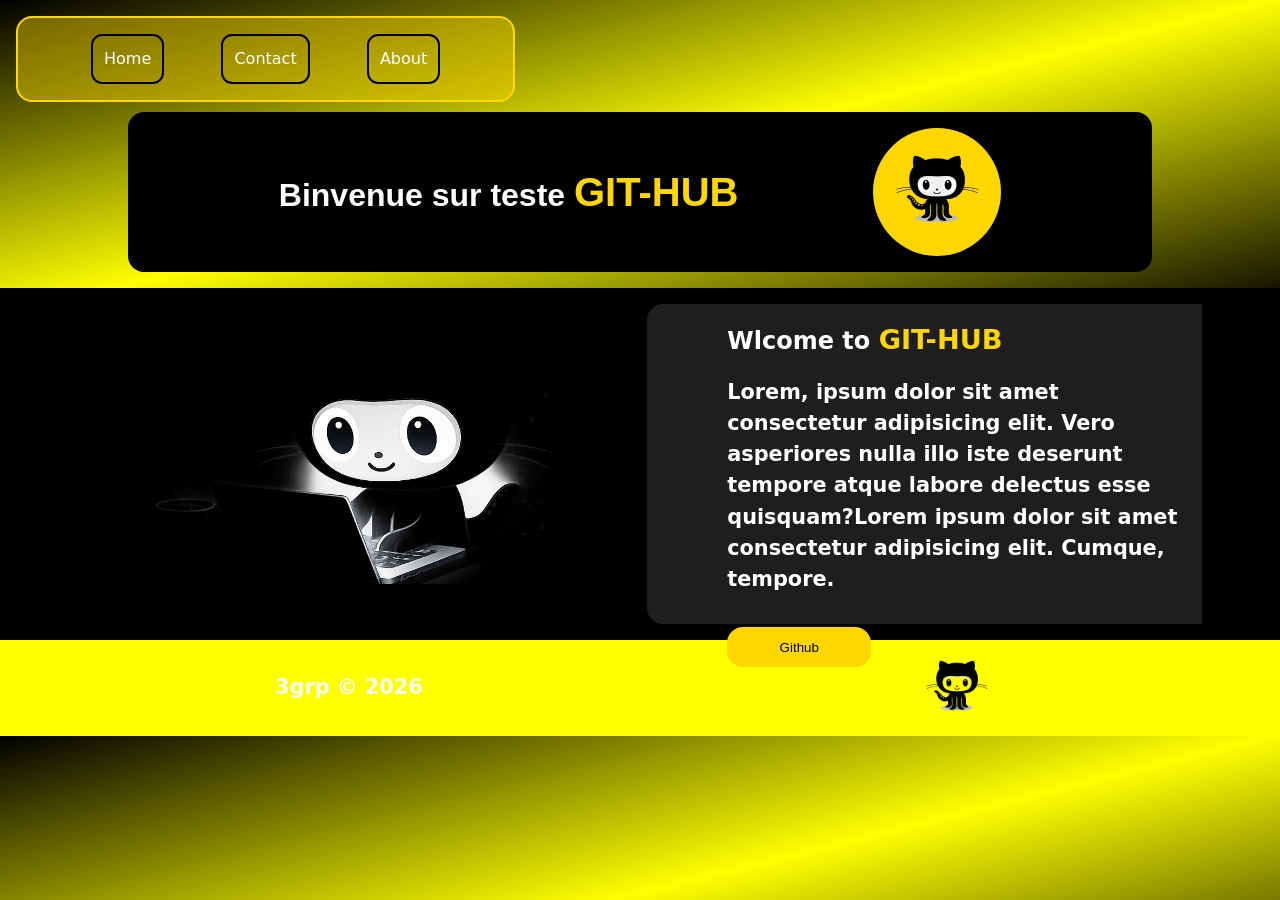
<file: pages/index.html>
<!DOCTYPE html>
<html lang="en">

<head>
    <meta charset="UTF-8">
    <meta name="viewport" content="width=device-width, initial-scale=1.0">
    <link rel="stylesheet" href="../assets/css/style.css">
    <title>Document</title>
</head>

<body>

    <header class="header">
        <div class="navigation">
            <div class="nav">
                <ul>
                    <li>
                        <a href="index.html" tabindex="0">Home</a>
                    </li>
                    <li>
                        <a href="contact.html" tabindex="0">Contact</a>
                    </li>
                    <li>
                        <a href="about.html" tabindex="0">About</a>
                    </li>
                </ul>
            </div>

           
        </div>
         <div class="titre">
                <h1>
                    Binvenue sur teste <span>GIT-HUB</span>
                </h1>

                <div class="images">
                    <img src="../assets/images/github.png" alt="">
                </div>
            </div>
    </header>

    <main class="acceuil">
        <div class="acceuil-home">
             <div class="pcImg">
                <img src="../assets/images/pc1.png" alt="">
            </div>
            <div class="pcDesc">
                <h2>
                    Wlcome to <span>GIT-HUB</span>
                </h2>
                <h4>
                    Lorem, ipsum dolor sit amet consectetur adipisicing elit. Vero asperiores nulla illo iste deserunt tempore atque labore delectus esse quisquam?Lorem ipsum dolor sit amet consectetur adipisicing elit. Cumque, tempore.
                </h4>

                <button>Github</button>
            </div>
           
        </div>
    </main>


    <footer class="footer">
        <div class="foot">
            <h4>3grp &copy; 2026</h4>
        </div>
        <div class="img">
            <img src="../assets/images/giyhub2.png" alt="">
        </div>
    </footer>
</body>

</html>
</file>
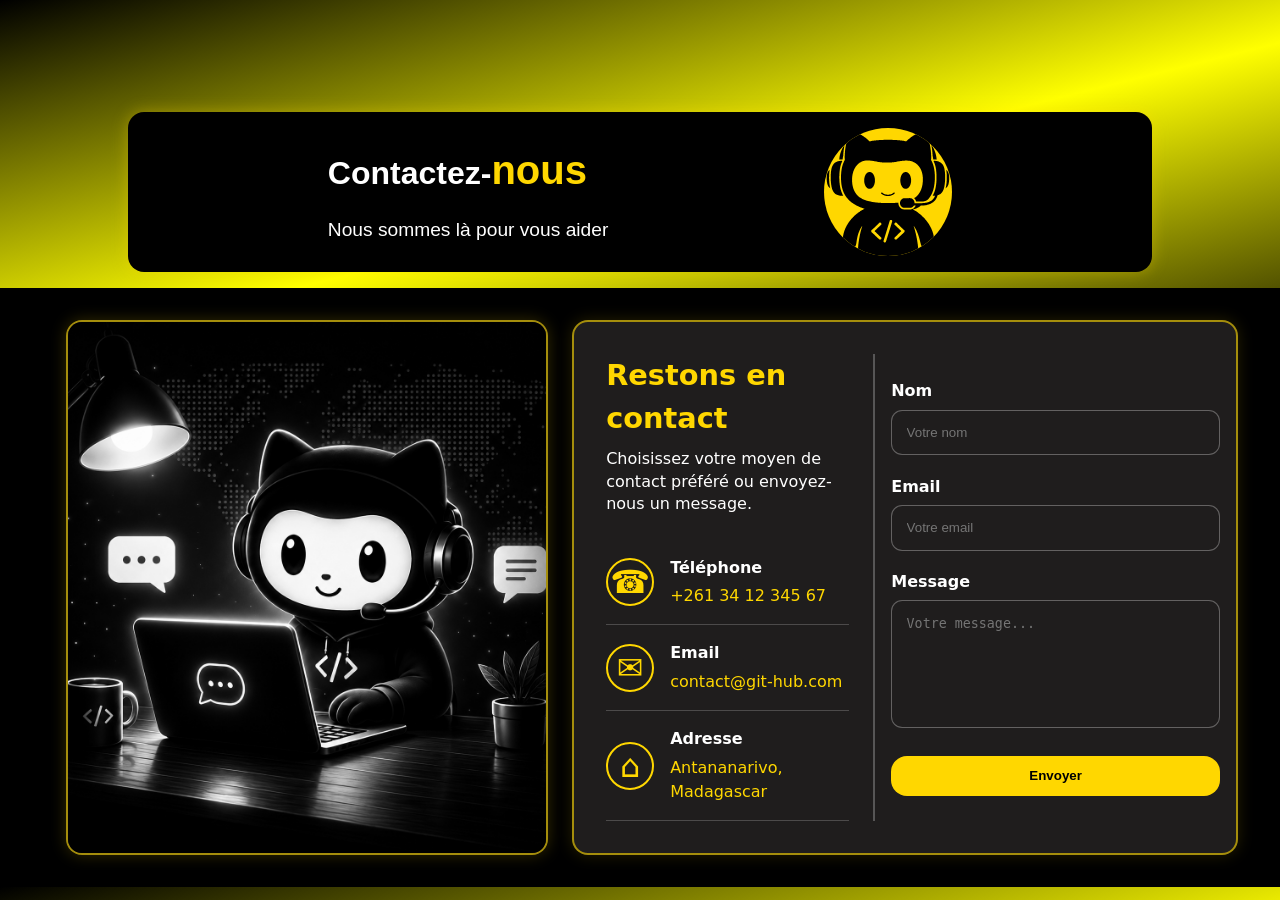
<file: pages/contact.html>
<!DOCTYPE html>
<html lang="en">

<head>
    <meta charset="UTF-8">
    <meta name="viewport" content="width=device-width, initial-scale=1.0">
    <link rel="stylesheet" href="../assets/css/style.css">
    <title>Contact</title>
</head>

<body>

    <header class="header">

        <div class="titre contact-titre">
            <div>
                <h1>Contactez-<span>nous</span></h1>
                <p class="p-white">Nous sommes là pour vous aider</p>
            </div>

            <div class="images">
                <img src="../assets/images/github-support.svg" alt="">
            </div>
        </div>
    </header>

    <main class="contact">
        <section class="contact-box">

            <div class="contact-image">
                <img src="../assets/images/pc3.png" alt="">
            </div>

            <div class="contact-card">

                <div class="contact-info">
                    <h2>Restons en contact</h2>
                    <p>Choisissez votre moyen de contact préféré ou envoyez-nous un message.</p>

                    <div class="info-ligne">
                        <div class="info-icon">☎</div>
                        <div>
                            <h3>Téléphone</h3>
                            <span>+261 34 12 345 67</span>
                        </div>
                    </div>

                    <div class="info-ligne">
                        <div class="info-icon">✉</div>
                        <div>
                            <h3>Email</h3>
                            <span>contact@git-hub.com</span>
                        </div>
                    </div>

                    <div class="info-ligne">
                        <div class="info-icon">⌂</div>
                        <div>
                            <h3>Adresse</h3>
                            <span>Antananarivo, Madagascar</span>
                        </div>
                    </div>
                </div>

                <form class="contact-form">
                    <label for="nom">Nom</label>
                    <input type="text" id="nom" placeholder="Votre nom">

                    <label for="email">Email</label>
                    <input type="email" id="email" placeholder="Votre email">

                    <label for="message">Message</label>
                    <textarea id="message" placeholder="Votre message..."></textarea>

                    <button type="submit">Envoyer</button>
                </form>

            </div>
        </section>
    </main>


</body>

</html>
</file>
<file: assets/css/style.css>
* {
  margin: 0;
  padding: 0;
  box-sizing: border-box;
}

body {
  padding-top: 5rem;
  background-image: linear-gradient(166deg, black, yellow, rgb(0, 0, 0), yellow 90%);
}

ul {
  list-style: none;
}

a {
  text-decoration: none;
}

.header {
  width: 100%;
  height: auto;
  padding: 1rem 0 1rem 0;
}
.header .navigation {
  width: 100%;
  height: auto;
  padding: 1rem;
  position: fixed;
  z-index: 10000;
  top: 0;
  left: 0;
}
.header .navigation .nav {
  width: 40%;
  height: auto;
  padding: 1rem;
  border-radius: 1rem;
  border: 2px solid gold;
  background-color: rgba(255, 217, 0, 0.432);
}
.header .navigation .nav ul {
  display: flex;
  align-items: center;
  justify-content: space-evenly;
}
.header .navigation .nav ul li a {
  display: block;
  border: 2px solid black;
  border-radius: 0.7rem;
  display: flex;
  align-items: center;
  justify-content: center;
  padding: 0.7rem;
  color: white;
}
.header .navigation .nav ul li a:focus {
  border: 2px solid gold;
  outline: none;
  box-shadow: 0 0 7px gold;
}
.header .titre {
  width: 80%;
  padding: 1rem;
  background-color: black;
  display: flex;
  align-items: center;
  justify-content: space-evenly;
  margin: 1rem auto auto auto;
  border-radius: 1rem;
}
.header .titre h1 {
  font-size: 2rem;
  color: white;
  font-family: "Segoe UI", Tahoma, Geneva, Verdana, sans-serif;
}
.header .titre h1 span {
  color: gold;
  font-size: 2.5rem;
}
.header .titre .images {
  width: 8rem;
  height: 8rem;
  border-radius: 50%;
  background-color: gold;
}
.header .titre .images img {
  width: 100%;
  height: 100%;
  border-radius: 50%;
  object-fit: cover;
}

.acceuil {
  width: 100%;
  height: auto;
  padding: 1rem;
  background-color: black;
}
.acceuil-home {
  width: 90%;
  margin: auto;
  background-color: black;
  height: auto;
  display: flex;
  align-items: center;
  justify-content: center;
  gap: 1rem;
}
.acceuil-home .pcDesc {
  width: 50%;
  height: 20rem;
  padding: 1rem 1rem 1rem 5rem;
  background-color: rgb(31, 29, 29);
  border-bottom-left-radius: 1rem;
  border-top-left-radius: 1rem;
}
.acceuil-home .pcDesc h2 {
  color: white;
  margin: 0 0 1rem 0;
}
.acceuil-home .pcDesc h2 span {
  color: gold;
  font-size: 1.7rem;
}
.acceuil-home .pcDesc h4 {
  font-size: 1.3rem;
  color: white;
}
.acceuil-home .pcDesc button {
  margin: 2rem 0 0 0;
  width: 9rem;
  color: rgb(0, 0, 0);
  background-color: gold;
  height: 2.5rem;
  border-radius: 1rem;
  border: 2px solid rgba(0, 255, 255, 0);
}
.acceuil-home .pcDesc button:focus {
  border: 2px solid yellow;
  box-shadow: 0 0 7px white;
}
.acceuil-home .pcImg {
  width: 50%;
  height: 15rem;
  background-color: black;
}
.acceuil-home .pcImg img {
  object-fit: cover;
  width: 100%;
  height: 100%;
}

.footer {
  height: 6rem;
  background-color: yellow;
  padding: 2rem;
  display: flex;
  align-items: center;
  justify-content: space-around;
}
.footer .img {
  width: 6rem;
  height: 6rem;
}
.footer .img img {
  object-fit: cover;
  width: 100%;
  height: 100%;
}
.footer .foot h4 {
  font-size: 1.3rem;
}

.contact-titre {
  display: flex;
  align-items: center;
  justify-content: space-around;
  gap: 2rem;
  box-shadow: 0 0 1rem rgba(255, 217, 0, 0.35);
}
.contact-titre div:first-child {
  display: flex;
  flex-direction: column;
  gap: 1rem;
}
.contact-titre h1 {
  margin: 0;
}
.contact-titre p {
  margin: 0;
  color: white;
  font-size: 1.2rem;
  font-family: "Segoe UI", Tahoma, Geneva, Verdana, sans-serif;
}
.contact-titre .images {
  display: flex;
  align-items: center;
  justify-content: center;
  background-color: transparent;
}
.contact-titre .images img {
  width: 8rem;
  height: 8rem;
  object-fit: contain;
  display: block;
  border-radius: 0;
}

.p-white {
  color: white;
}

.contact {
  width: 100%;
  height: auto;
  padding: 2rem 1rem;
  background-color: black;
}
.contact-box {
  width: 92%;
  margin: auto;
  display: grid;
  grid-template-columns: 42% 58%;
  gap: 1.5rem;
  align-items: stretch;
}
.contact-image {
  min-height: 28rem;
  border: 2px solid rgba(255, 217, 0, 0.6);
  border-radius: 1rem;
  background-color: rgb(31, 29, 29);
  overflow: hidden;
  box-shadow: 0 0 1rem rgba(255, 217, 0, 0.2);
}
.contact-image img {
  width: 100%;
  height: 100%;
  object-fit: cover;
  filter: grayscale(100%);
  display: block;
}
.contact-card {
  min-height: 28rem;
  padding: 2rem;
  border: 2px solid rgba(255, 217, 0, 0.6);
  border-radius: 1rem;
  background-color: rgb(31, 29, 29);
  display: grid;
  grid-template-columns: 45% 55%;
  gap: 1rem;
  color: white;
  box-shadow: 0 0 1rem rgba(255, 217, 0, 0.15);
}
.contact-info {
  border-right: 2px solid rgba(255, 255, 255, 0.25);
  padding-right: 1.5rem;
}
.contact-info h2 {
  color: gold;
  font-size: 1.8rem;
  margin-bottom: 0.5rem;
}
.contact-info p {
  font-size: 1rem;
  line-height: 1.4;
  margin-bottom: 1.5rem;
}
.contact .info-ligne {
  display: flex;
  align-items: center;
  gap: 1rem;
  padding: 1rem 0;
  border-bottom: 0.1rem solid rgba(255, 255, 255, 0.2);
}
.contact .info-ligne h3 {
  font-size: 1rem;
  margin-bottom: 0.3rem;
}
.contact .info-ligne span {
  color: gold;
  font-size: 1rem;
}
.contact .info-icon {
  width: 3rem;
  height: 3rem;
  min-width: 3rem;
  border: 2px solid gold;
  border-radius: 50%;
  color: gold;
  display: flex;
  align-items: center;
  justify-content: center;
  font-size: 2rem;
}
.contact-form {
  display: flex;
  flex-direction: column;
  justify-content: center;
}
.contact-form label {
  margin-bottom: 0.4rem;
  color: white;
  font-size: 1rem;
  font-weight: bold;
}
.contact-form input,
.contact-form textarea {
  width: 100%;
  margin-bottom: 1.2rem;
  padding: 0.9rem;
  border: 0.1rem solid rgba(255, 255, 255, 0.3);
  border-radius: 0.7rem;
  background-color: rgb(31, 29, 29);
  color: white;
  outline: none;
}
.contact-form input:focus,
.contact-form textarea:focus {
  border-color: gold;
  box-shadow: 0 0 0.5rem rgba(255, 217, 0, 0.5);
}
.contact-form textarea {
  height: 8rem;
  resize: none;
}
.contact-form button {
  margin: 2rem 0 0 0;
  width: 9rem;
  color: rgb(0, 0, 0);
  background-color: gold;
  height: 2.5rem;
  border-radius: 1rem;
  border: 2px solid rgba(0, 255, 255, 0);
}
.contact-form button:focus {
  border: 2px solid yellow;
  box-shadow: 0 0 7px white;
}
.contact-form button {
  width: 100%;
  margin-top: 0.5rem;
  font-weight: bold;
  cursor: pointer;
}

* {
  margin: 0;
  padding: 0;
  box-sizing: border-box;
}

body {
  font-family: "Segoe UI", "Poppins", system-ui, -apple-system, "Inter", sans-serif;
  background-color: rgb(31, 29, 29);
  color: white;
  line-height: 1.5;
  scroll-behavior: smooth;
}

.container {
  max-width: 1280px;
  margin: 0 auto;
  padding: 2rem 1.5rem;
}

.section-about {
  text-align: center;
  margin-bottom: 4rem;
  padding: 2rem 0;
  border-bottom: 3px solid gold;
}
.section-about .grand-titre {
  font-size: clamp(2.5rem, 6vw, 4.5rem);
  font-weight: 800;
  color: gold;
  text-transform: uppercase;
  letter-spacing: 4px;
  text-shadow: 0 2px 10px rgba(0, 0, 0, 0.5);
  background: linear-gradient(135deg, gold, yellow);
  -webkit-background-clip: text;
  background-clip: text;
  color: transparent;
  text-shadow: none;
}
@supports not (background-clip: text) {
  .section-about .grand-titre {
    color: gold;
    text-shadow: 0 0 8px rgba(255, 215, 0, 0.4);
  }
}

.section-projet {
  display: flex;
  flex-wrap: wrap;
  gap: 2.5rem;
  margin-bottom: 5rem;
  align-items: stretch;
}
.section-projet .projet-gauche {
  flex: 1.2;
  min-width: 280px;
}
.section-projet .projet-gauche .github-card {
  background: rgba(0, 0, 0, 0.6);
  backdrop-filter: blur(2px);
  border-radius: 28px;
  padding: 2rem;
  height: 100%;
  border: 1px solid rgba(255, 215, 0, 0.3);
  transition: transform 0.3s ease, box-shadow 0.3s ease;
}
.section-projet .projet-gauche .github-card:hover {
  transform: translateY(-5px);
  box-shadow: 0 20px 30px -12px rgba(0, 0, 0, 0.5);
  border-color: gold;
}
.section-projet .projet-gauche .github-card .titre-gold {
  color: gold;
  font-size: 1.9rem;
  margin-bottom: 1rem;
  font-weight: 700;
  border-left: 5px solid gold;
  padding-left: 1rem;
}
.section-projet .projet-gauche .github-card .github-icon {
  font-size: 3rem;
  margin: 1rem 0;
  display: inline-block;
  background: rgb(31, 29, 29);
  padding: 0.5rem 1rem;
  border-radius: 50px;
  box-shadow: 0 0 0 2px gold;
}
.section-projet .projet-gauche .github-card .description-projet {
  font-size: 1.05rem;
  margin: 1.2rem 0;
  line-height: 1.6;
  color: rgb(229.5, 229.5, 229.5);
}
.section-projet .projet-gauche .github-card .github-lien {
  background: black;
  display: inline-flex;
  align-items: center;
  gap: 0.7rem;
  padding: 0.7rem 1.5rem;
  border-radius: 40px;
  margin-top: 1rem;
  font-weight: 500;
  border: 1px solid gold;
  color: gold;
}
.section-projet .projet-gauche .github-card .github-lien .github-logo {
  font-size: 1.3rem;
}
.section-projet .projet-droite {
  flex: 1;
  min-width: 260px;
}
.section-projet .projet-droite .photo-frame {
  background: linear-gradient(135deg, gold, yellow);
  padding: 6px;
  border-radius: 32px;
  height: 100%;
  display: flex;
  flex-direction: column;
  transition: all 0.3s;
}
.section-projet .projet-droite .photo-frame .photo-personnelle {
  width: 100%;
  height: auto;
  object-fit: cover;
  border-radius: 28px 28px 20px 20px;
  display: block;
  background: rgb(31, 29, 29);
  min-height: 320px;
  transition: transform 0.4s ease;
}
.section-projet .projet-droite .photo-frame .photo-personnelle:hover {
  transform: scale(0.98);
}
.section-projet .projet-droite .photo-frame .photo-caption {
  text-align: center;
  padding: 1rem;
  background: black;
  margin-top: 6px;
  border-radius: 20px;
  font-weight: 500;
  color: yellow;
  letter-spacing: 0.5px;
}

.section-equipe {
  margin-top: 2rem;
  margin-bottom: 3rem;
}
.section-equipe .titre-section-equipe {
  text-align: center;
  font-size: 2.5rem;
  margin-bottom: 3rem;
  color: white;
  position: relative;
  display: inline-block;
  width: 100%;
}
.section-equipe .titre-section-equipe::after {
  content: "";
  position: absolute;
  bottom: -12px;
  left: 50%;
  transform: translateX(-50%);
  width: 80px;
  height: 4px;
  background: gold;
  border-radius: 4px;
}
.section-equipe .equipe-grid {
  display: flex;
  flex-wrap: wrap;
  gap: 2rem;
  justify-content: center;
}
.section-equipe .equipe-grid .membre-card {
  background: rgba(0, 0, 0, 0.7);
  backdrop-filter: blur(2px);
  border-radius: 32px;
  padding: 2rem 1.5rem;
  flex: 1;
  min-width: 240px;
  max-width: 320px;
  text-align: center;
  transition: all 0.3s cubic-bezier(0.2, 0.9, 0.4, 1.1);
  border: 1px solid rgba(255, 215, 0, 0.2);
}
.section-equipe .equipe-grid .membre-card:hover {
  transform: translateY(-10px);
  border-color: gold;
  box-shadow: 0 20px 30px -10px rgba(255, 215, 0, 0.2);
  background: rgba(0, 0, 0, 0.85);
}
.section-equipe .equipe-grid .membre-card .avatar {
  font-size: 4rem;
  background: rgb(31, 29, 29);
  width: 100px;
  height: 100px;
  margin: 0 auto 1.2rem auto;
  display: flex;
  align-items: center;
  justify-content: center;
  border-radius: 50%;
  border: 2px solid gold;
  transition: 0.2s;
}
.section-equipe .equipe-grid .membre-card h3 {
  font-size: 1.6rem;
  margin-bottom: 0.4rem;
  color: yellow;
  font-weight: 600;
}
.section-equipe .equipe-grid .membre-card .role {
  color: gold;
  font-weight: 500;
  margin-bottom: 1rem;
  font-size: 0.9rem;
  text-transform: uppercase;
  letter-spacing: 1px;
}
.section-equipe .equipe-grid .membre-card .bio {
  font-size: 0.9rem;
  margin: 1rem 0 1.2rem;
  color: rgb(234.6, 234.6, 234.6);
  line-height: 1.5;
}
.section-equipe .equipe-grid .membre-card .dispo-badge {
  background: rgba(255, 215, 0, 0.15);
  border: 1px solid gold;
  color: gold;
  display: inline-block;
  padding: 0.4rem 1.2rem;
  border-radius: 30px;
  font-size: 0.8rem;
  font-weight: bold;
  transition: 0.2s;
}
.section-equipe .equipe-grid .membre-card .dispo-badge:hover {
  background: gold;
  color: black;
}

@media (max-width: 768px) {
  .container {
    padding: 1.5rem;
  }
  .section-projet {
    flex-direction: column;
  }
  .section-projet .projet-gauche,
  .section-projet .projet-droite {
    flex: auto;
  }
  .section-projet .projet-droite .photo-frame .photo-personnelle {
    max-height: 320px;
    object-fit: cover;
  }
  .section-equipe .equipe-grid .membre-card {
    min-width: 260px;
  }
  .grand-titre {
    font-size: 2rem;
  }
  .titre-section-equipe {
    font-size: 2rem;
  }
}
@media (max-width: 480px) {
  .github-card {
    padding: 1.2rem;
  }
  .titre-gold {
    font-size: 1.5rem;
  }
  .membre-card {
    padding: 1.2rem;
  }
}
@keyframes subtleGlow {
  0% {
    box-shadow: 0 0 0px 0 rgba(255, 215, 0, 0.2);
  }
  100% {
    box-shadow: 0 0 12px 2px rgba(255, 215, 0, 0.4);
  }
}
.github-card:focus-within,
.membre-card:focus-within {
  animation: subtleGlow 1.2s infinite alternate;
}

/*# sourceMappingURL=style.css.map */
</file>
